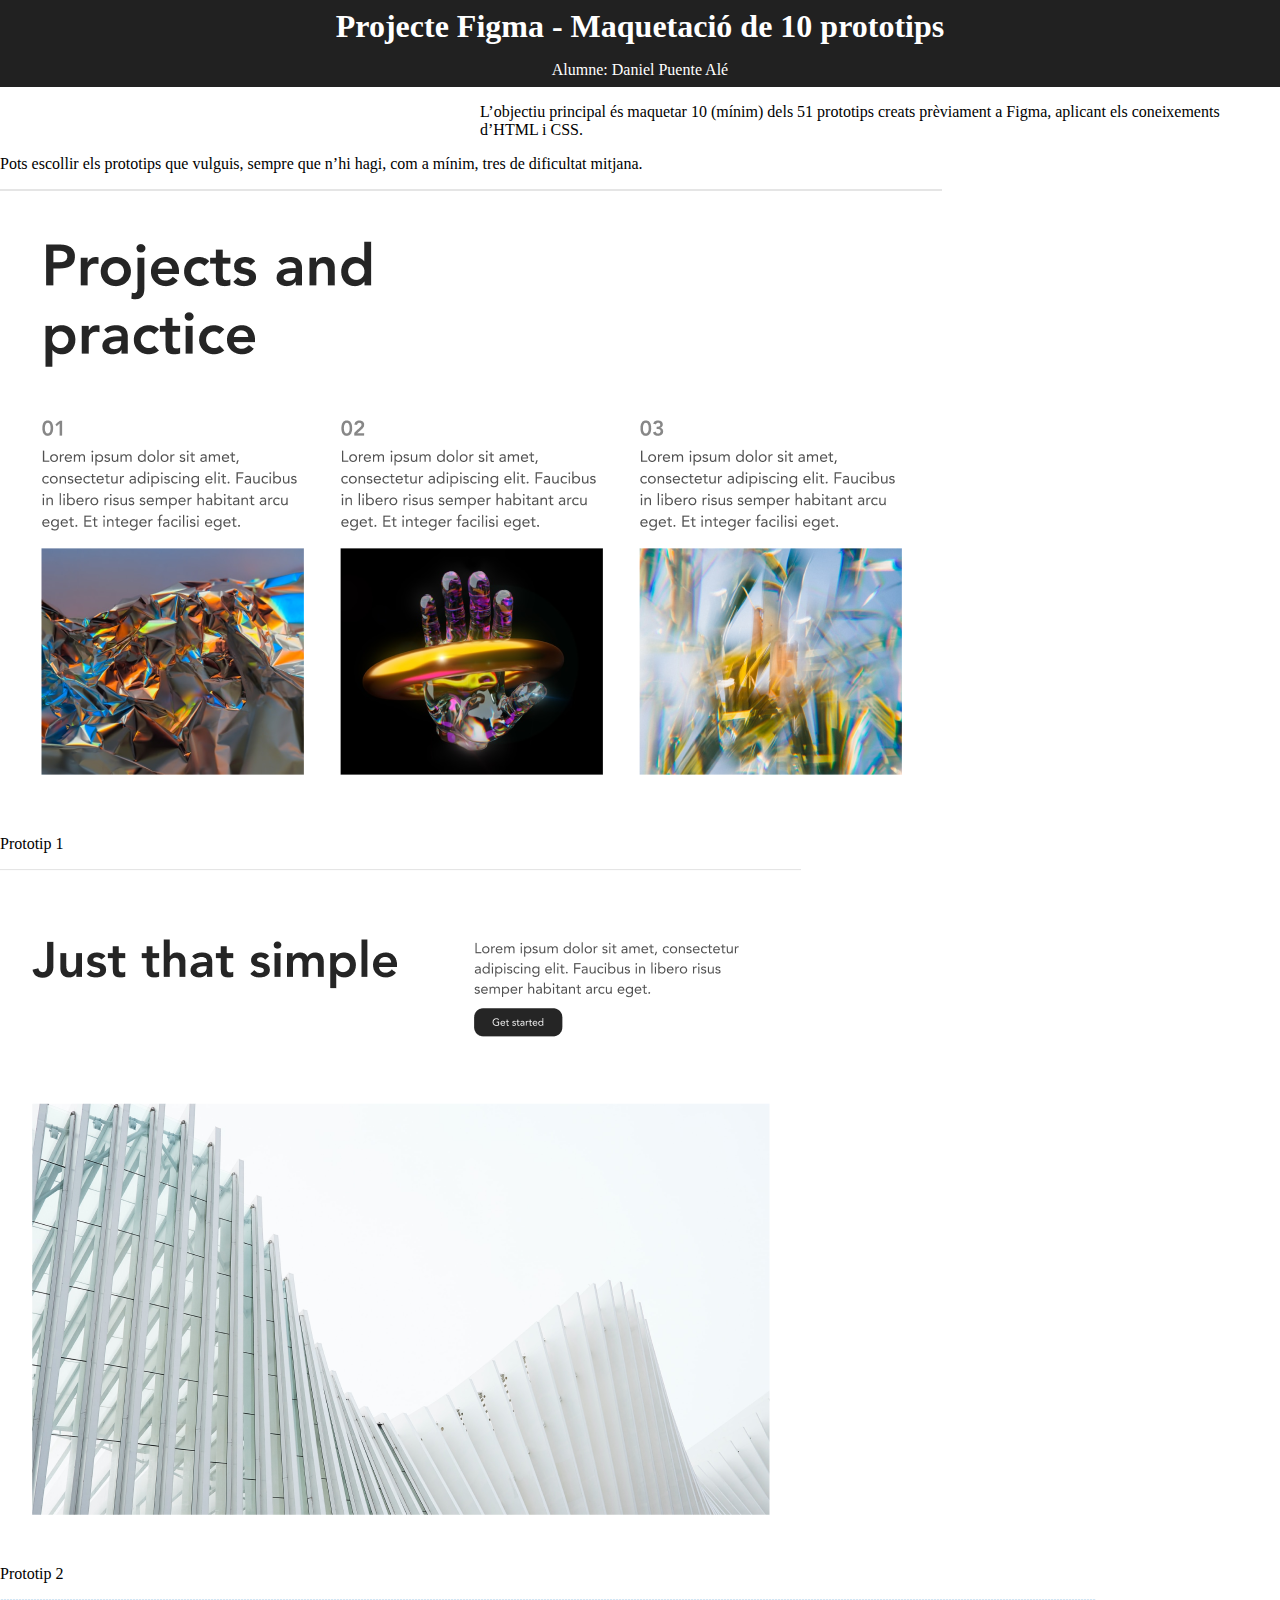
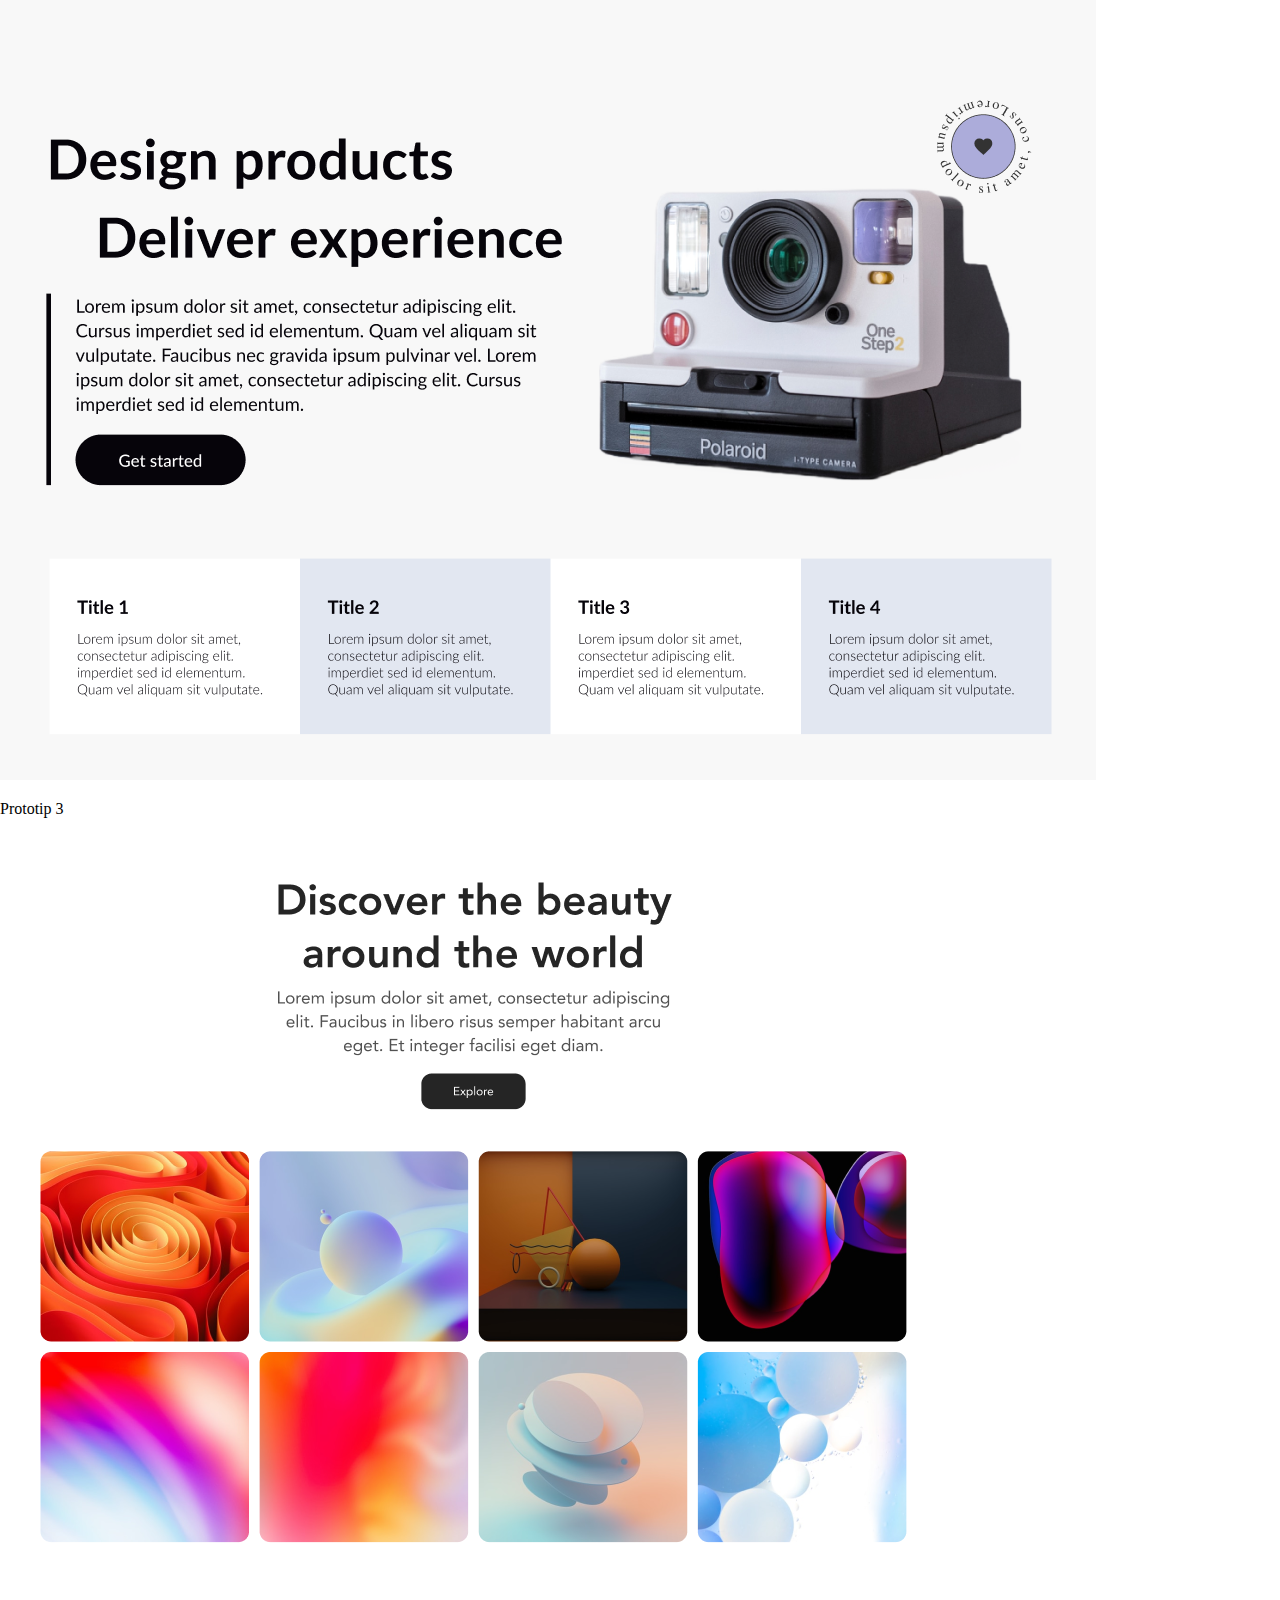
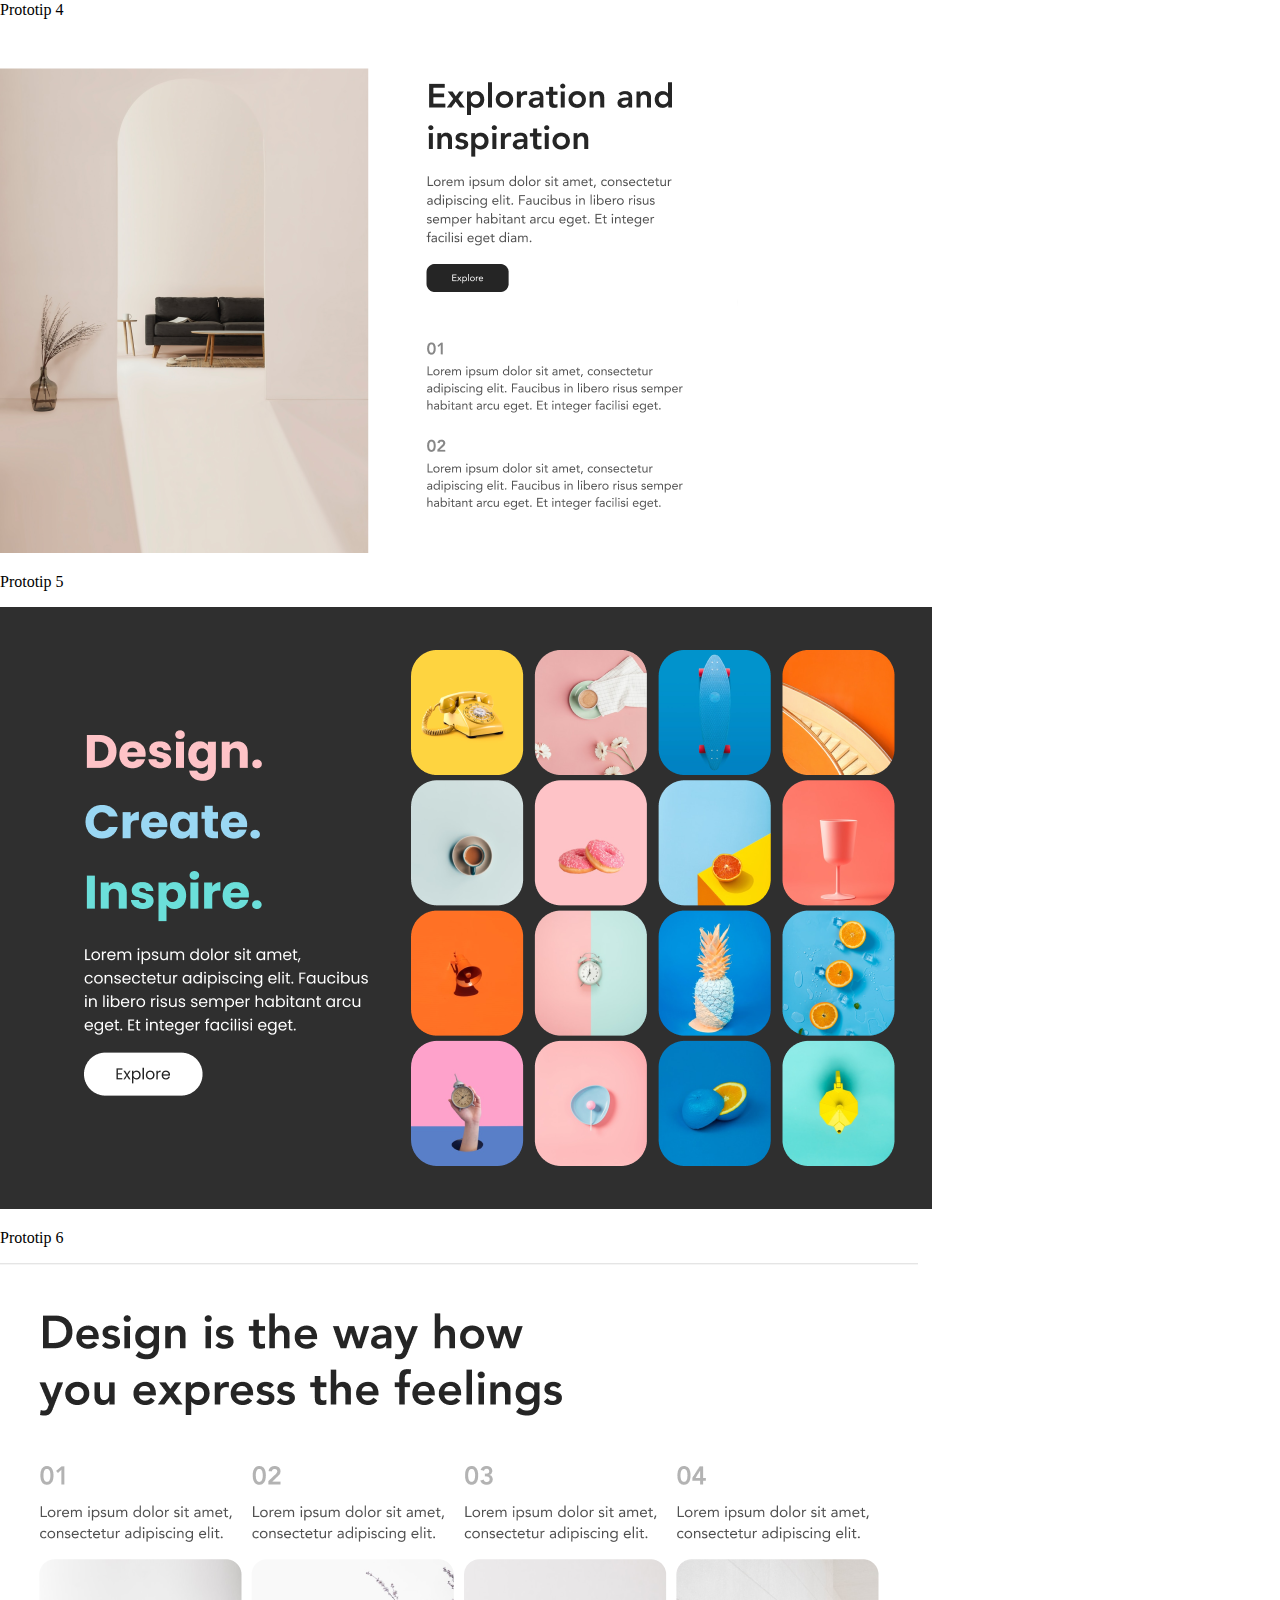
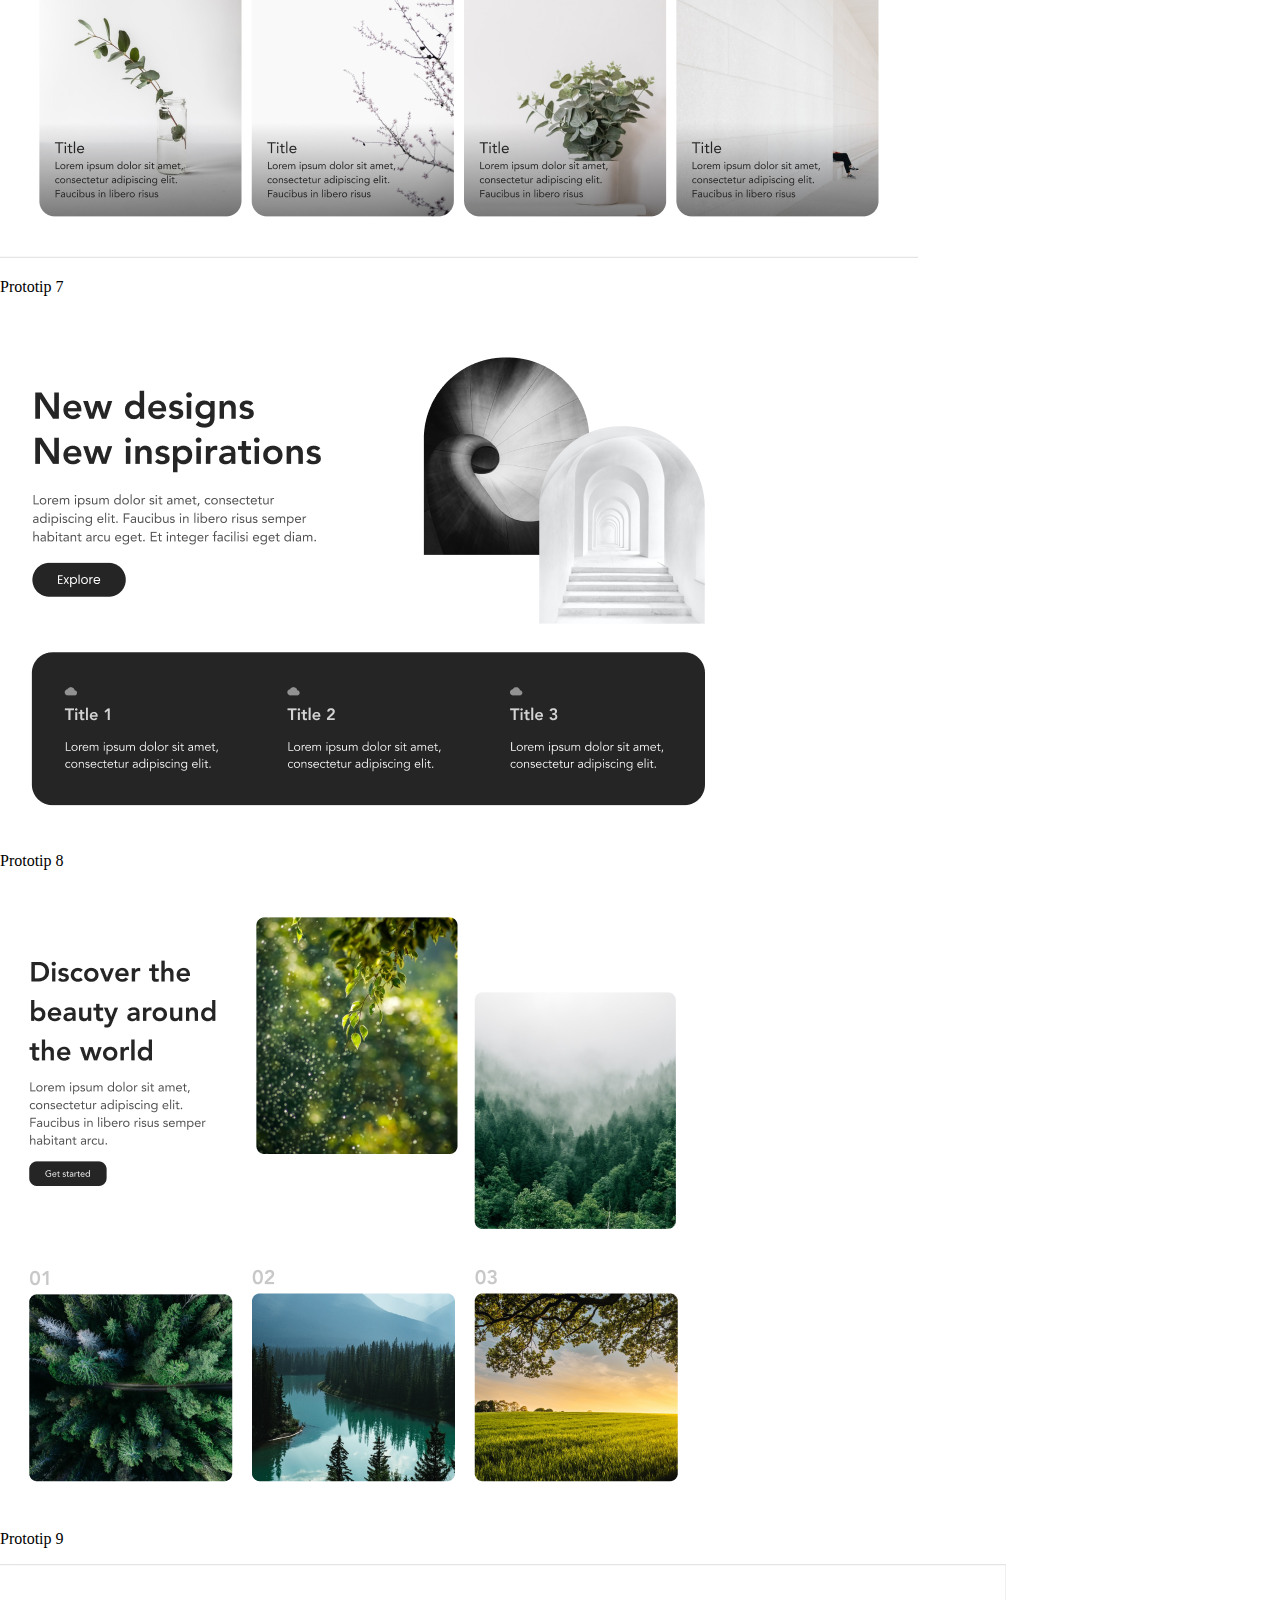
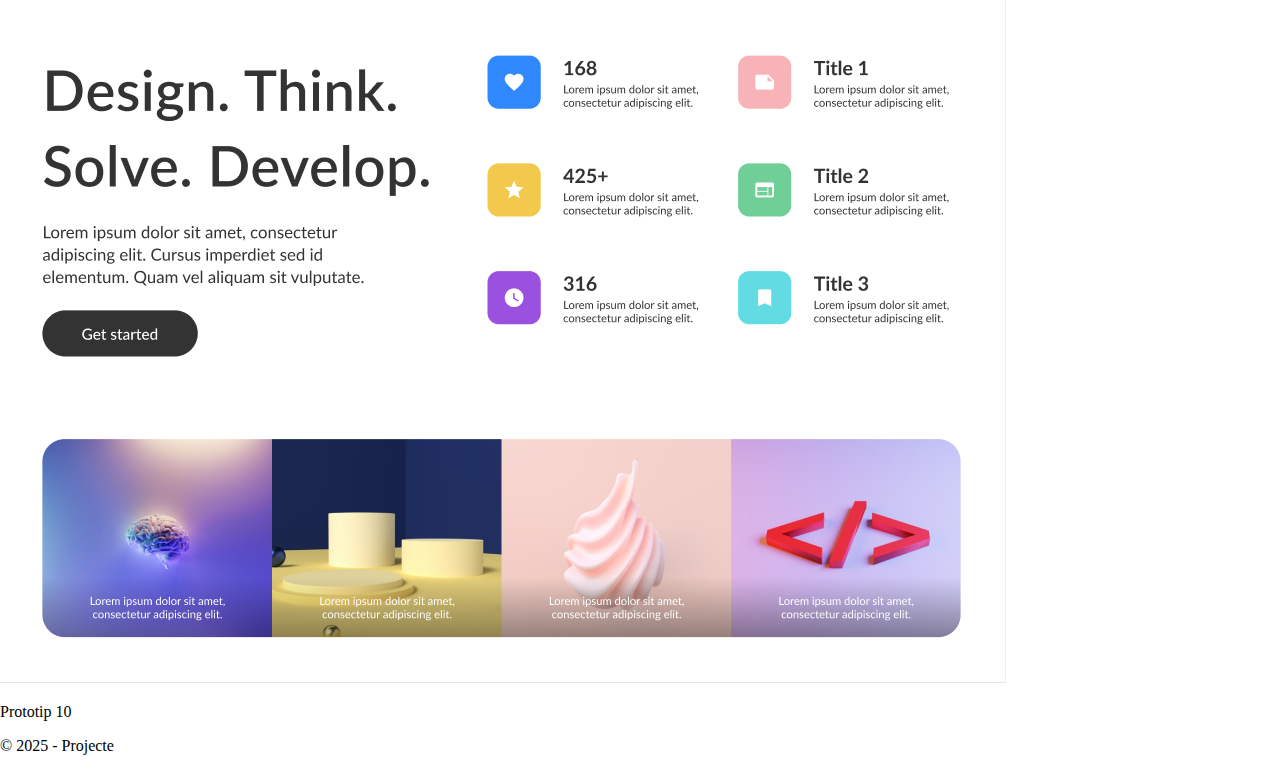
<file: index.html>
<!DOCTYPE html>
<html lang="es">
  <head>
    <meta charset="UTF-8" />
    <meta name="viewport" content="width=device-width, initial-scale=1.0" />
    <title>Projecte - Figma</title>
    <link rel="stylesheet" href="estilos.css" />
  </head>

  <body>
    <header>
      <h1 class="headerh1pcentro">
        Projecte Figma - Maquetació de 10 prototips
      </h1>
      <p class="headerh1pcentro alumno">Alumne: Daniel Puente Alé</p>
    </header>

    <main>
      <p class="mainp">
        L’objectiu principal és maquetar 10 (mínim) dels 51 prototips creats
        prèviament a Figma, aplicant els coneixements d’HTML i CSS.
      </p>

      <p class="mainptexto2">
        Pots escollir els prototips que vulguis, sempre que n’hi hagi, com a
        mínim, tres de dificultat mitjana.
      </p>

      <div class="imagenes">
        <div class="img123">
          <div class="img1">
            <a href="prototips/prototips_1/index.html" target="_blank">
              <img
                class="img"
                src="images/Captura de pantalla 2025-12-09 201107.png"
                alt="Prototip 1"
              />
            </a>
            <p>Prototip 1</p>
          </div>

          <div class="img1">
            <a href="prototips/prototips_2/index.html" target="_blank">
              <img
                class="img"
                src="images/Captura de pantalla 2025-12-09 202604.png"
                alt="Prototip 2"
              />
            </a>
            <p>Prototip 2</p>
          </div>

          <div class="img1">
            <a href="prototips/prototips_3/index.html" target="_blank">
              <img
                class="img"
                src="images/Captura de pantalla 2025-12-11 224634.png"
                alt="Prototip 3"
              />
            </a>
            <p>Prototip 3</p>
          </div>
        </div>

        <div class="img456">
          <div class="img1">
            <a href="prototips/prototips_4/index.html" target="_blank">
              <img class="img" src="images/img4.png" alt="Prototip 4" />
            </a>
            <p>Prototip 4</p>
          </div>

          <div class="img1">
            <a href="prototips/prototips_5/index.html" target="_blank">
              <img class="img" src="images/img5.png" alt="Prototip 5" />
            </a>
            <p>Prototip 5</p>
          </div>

          <div class="img1">
            <a href="prototips/prototips_6/index.html" target="_blank">
              <img class="img" src="images/img6.png" alt="Prototip 6" />
            </a>
            <p>Prototip 6</p>
          </div>
        </div>

        <div class="img123">
          <div class="img1">
            <a href="prototips/prototips_7/index.html" target="_blank">
              <img class="img" src="images/img7.png" alt="Prototip 7" />
            </a>
            <p>Prototip 7</p>
          </div>

          <div class="img1">
            <a href="prototips/prototips_8/index.html" target="_blank">
              <img class="img" src="images/img8.png" alt="Prototip 8" />
            </a>
            <p>Prototip 8</p>
          </div>

          <div class="img1">
            <a href="prototips/prototips_9/index.html" target="_blank">
              <img class="img" src="images/img9.png" alt="Prototip 9" />
            </a>
            <p>Prototip 9</p>
          </div>
        </div>

        <div class="img123">
          <div class="img1">
            <a href="prototips/prototips_10/index.html" target="_blank">
              <img class="img" src="images/img10.png" alt="Prototip 10" />
            </a>
            <p>Prototip 10</p>
          </div>
        </div>
      </div>
    </main>
    <footer>
      <p class="footer">© 2025 - Projecte</p>
    </footer>
  </body>
</html>
</file>
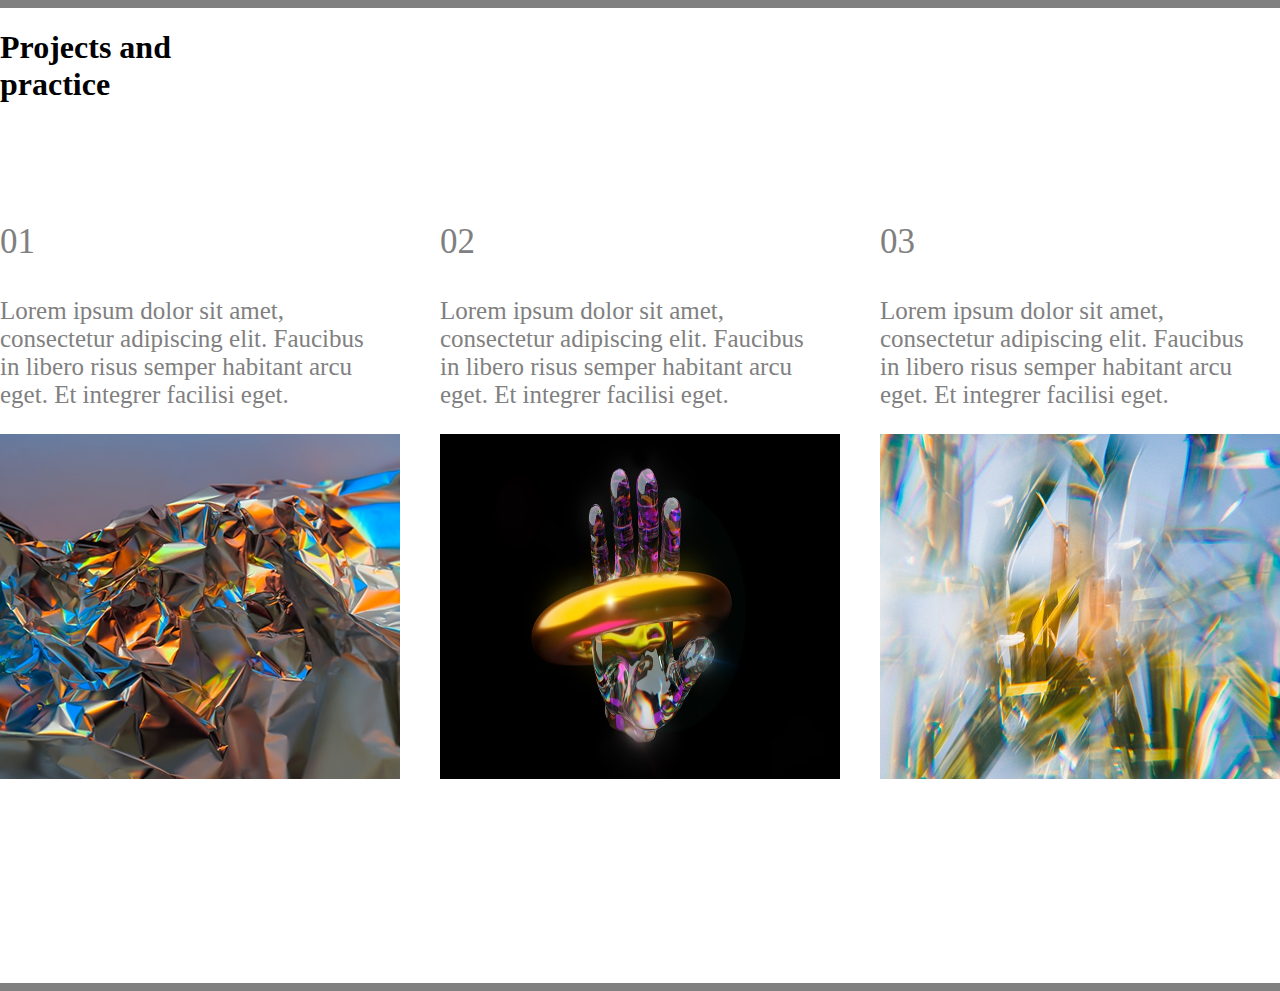
<file: prototips/prototips_1/index.html>
<!DOCTYPE html>
<html lang="en">
  <head>
    <meta charset="UTF-8" />
    <meta name="viewport" content="width=device-width, initial-scale=1.0" />
    <title>Project and practice</title>
    <link rel="stylesheet" href="estilos.css" />
  </head>
  <body>
    <div class="fondo">
      <h1 class="h1">
        Projects and <br />
        practice
      </h1>
      <div class="btw">
        <div>
          <p class="tamañonum">01</p>
          <p class="tamaño">
            Lorem ipsum dolor sit amet,<br />
            consectetur adipiscing elit. Faucibus<br />
            in libero risus semper habitant arcu <br />
            eget. Et integrer facilisi eget.
          </p>

          <img src="images_1/protorips_1.1.png" class="foto1" alt="image" />
        </div>
        <div>
          <p class="tamañonum">02</p>
          <p class="tamaño">
            Lorem ipsum dolor sit amet,<br />
            consectetur adipiscing elit. Faucibus<br />
            in libero risus semper habitant arcu <br />
            eget. Et integrer facilisi eget.
          </p>
          <img src="images_1/prototipos_1.jpg" class="foto2" alt="image2" />
        </div>

        <div>
          <p class="tamañonum">03</p>
          <p class="tamaño">
            Lorem ipsum dolor sit amet,<br />
            consectetur adipiscing elit. Faucibus<br />
            in libero risus semper habitant arcu <br />
            eget. Et integrer facilisi eget.
          </p>
          <img src="images_1/prototips_1.1.1.png" class="foto3" alt="image3" />
    
        </div>
      </div>
    </div>
  </body>
</html>
</file>
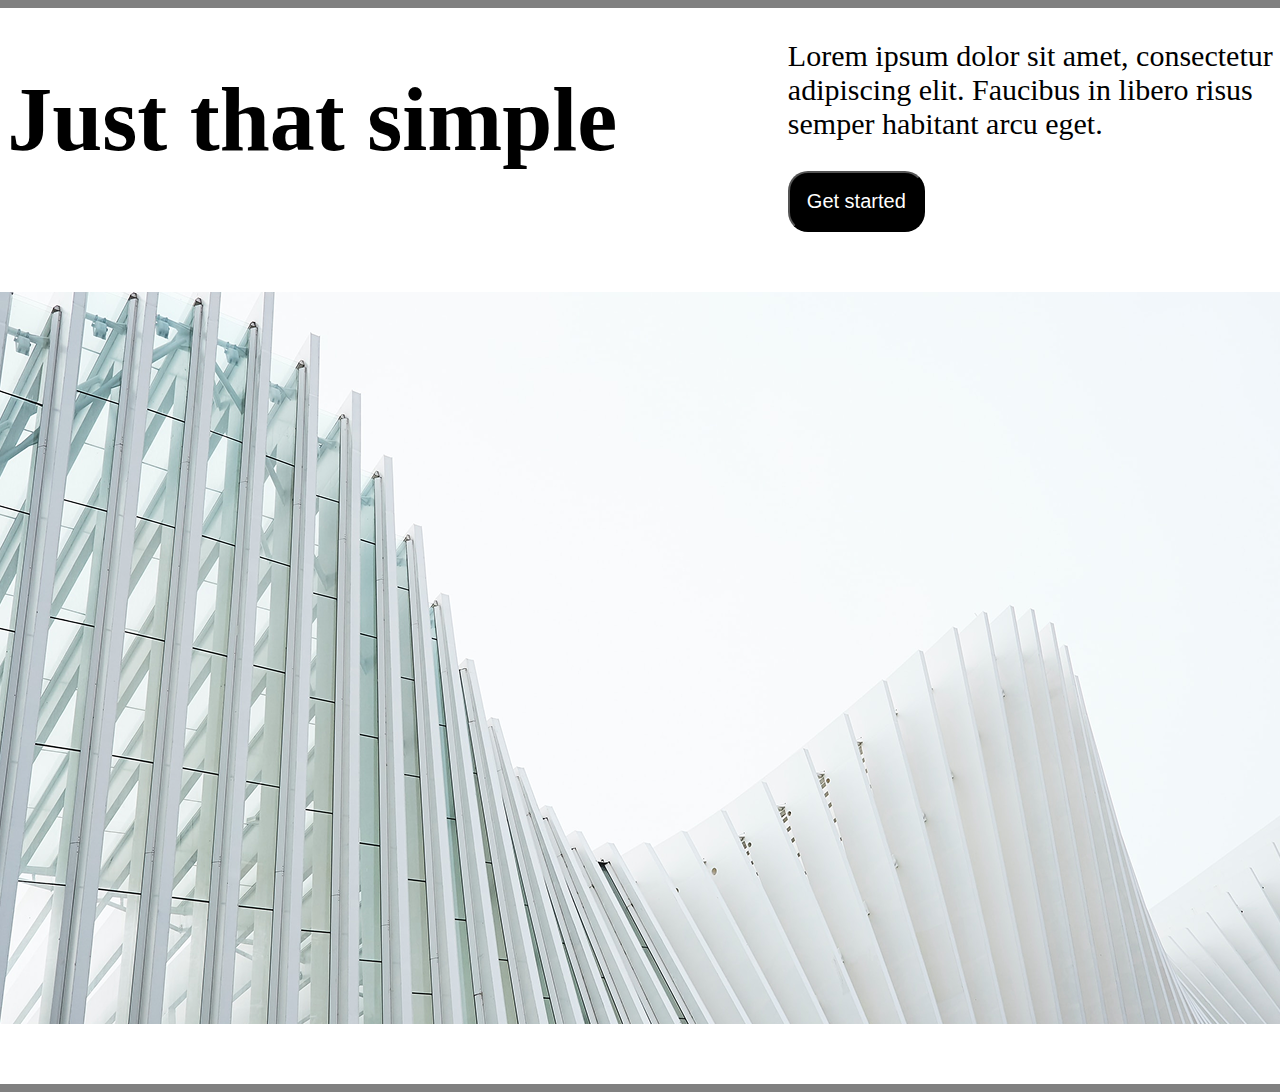
<file: prototips/prototips_2/index.html>
<!DOCTYPE html>
<html lang="es">
  <head>
    <meta charset="UTF-8" />
    <meta name="viewport" content="width=device-width, initial-scale=1.0" />
    <title>Prototipo 2</title>
    <link rel="stylesheet" href="estilos.css" />
  </head>
  <body>
    <div class="fondo">
      <div class="derecha">
        <h1 class="tamaño">Just that simple</h1>
        <div>
          <p>
            Lorem ipsum dolor sit amet, consectetur <br />
            adipiscing elit. Faucibus in libero risus <br />
            semper habitant arcu eget.
          </p>
          <button class="boton">Get started</button>
        </div>
      </div>
      <div class="imagen"><img src="images_2/prototips_2.png" alt="img" /></div>
    </div>
  </body>
</html>
</file>
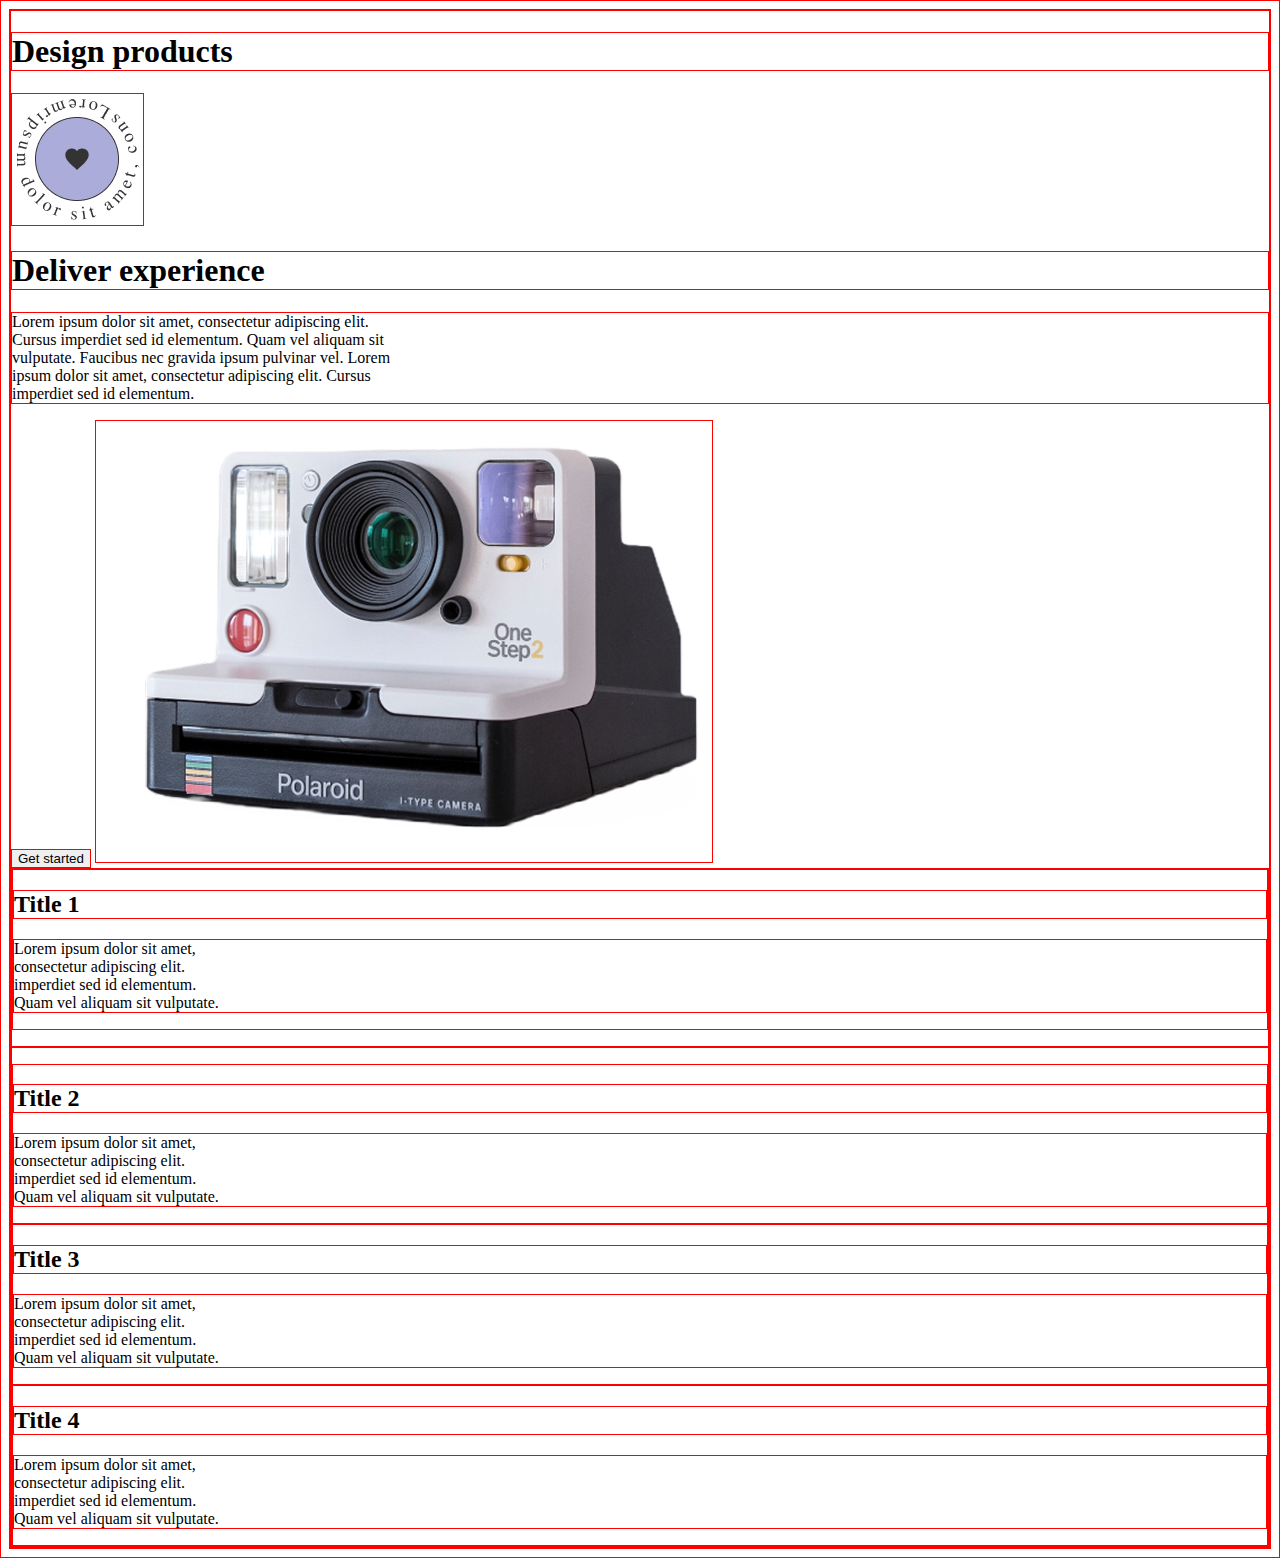
<file: prototips/prototips_3/index.html>
<!DOCTYPE html>
<html lang="en">
  <head>
    <meta charset="UTF-8" />
    <meta name="viewport" content="width=device-width, initial-scale=1.0" />
    <title>Prototipo 3</title>
    <link rel="stylesheet" href="estilos.css" />
  </head>
  <body>
    <div class="fondo">
      <h1 class="primertitulo">Design products</h1>
      <img src="images_3/font circle.png" alt="imagen2" class="imagen2">
      <h1 class="segundotitulo">Deliver experience</h1>
      <p class="primerap">
        Lorem ipsum dolor sit amet, consectetur adipiscing elit.<br />
        Cursus imperdiet sed id elementum. Quam vel aliquam sit <br />vulputate.
        Faucibus nec gravida ipsum pulvinar vel. Lorem <br />ipsum dolor sit
        amet, consectetur adipiscing elit. Cursus<br />
        imperdiet sed id elementum.
      </p>
      <button class="boton">Get started</button>
      <img src="images_3/hero image.png" alt="img1" class="imagen" />
      
      <div class="title">
        <div class="p1">
        <h2>Title 1</h2>
        <p>
          Lorem ipsum dolor sit amet,<br> consectetur adipiscing elit.<br> imperdiet sed
          id elementum.<br> Quam vel aliquam sit vulputate.
          </div>
        </p>
        <div class="p2">
        <h2>Title 2</h2>
        <p>
          Lorem ipsum dolor sit amet,<br> consectetur adipiscing elit.<br> imperdiet sed
          id elementum.<br> Quam vel aliquam sit vulputate.
          </div>
       <div class="p3">
        <h2>Title 3</h2>
        <p>
          Lorem ipsum dolor sit amet,<br> consectetur adipiscing elit.<br> imperdiet sed
          id elementum.<br> Quam vel aliquam sit vulputate.
          </div>
      <div class="p4">
        <h2>Title 4</h2>
        <p>
          Lorem ipsum dolor sit amet,<br> consectetur adipiscing elit.<br> imperdiet sed
          id elementum.<br> Quam vel aliquam sit vulputate.
          </div>
      </div>
    </div>
  </body>
</html>
</file>
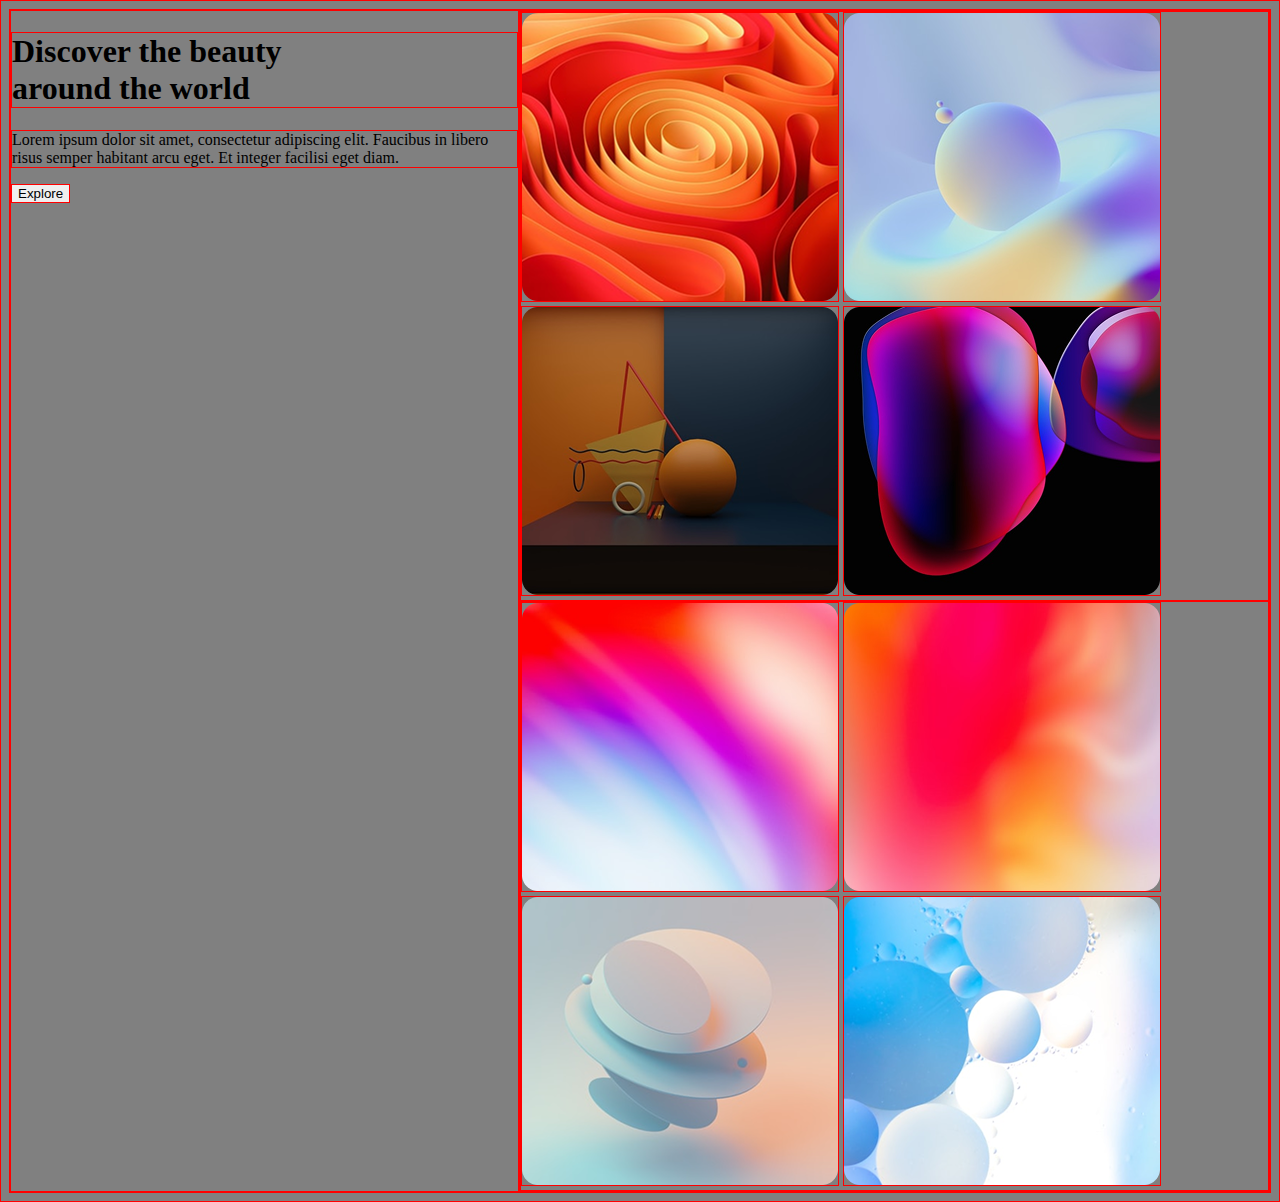
<file: prototips/prototips_4/index.html>
<!DOCTYPE html>
<html lang="es">
  <head>
    <meta charset="UTF-8" />
    <meta name="viewport" content="width=device-width, initial-scale=1.0" />
    <title>Prototipo 4</title>
    <link rel="stylesheet" href="estilos.css" />
    <style>
      @import url("https://fonts.cdnfonts.com/css/avenir");
    </style>
  </head>

  <body class="body">
    <div class="contenido">
      <h1 class="titulo">Discover the beauty<br />around the world</h1>

      <p class="texto">
        Lorem ipsum dolor sit amet, consectetur adipiscing elit. Faucibus in
        libero risus semper habitant arcu eget. Et integer facilisi eget diam.
      </p>

      <button class="boton">Explore</button>
    </div>

    <div class="galeria">
      <div class="fila">
        <img class="imagen" src="images_4/img1.png" alt="img1" />
        <img class="imagen" src="images_4/img2.png" alt="img2" />
        <img class="imagen" src="images_4/img3.png" alt="img3" />
        <img class="imagen" src="images_4/img4.png" alt="img4" />
      </div>

      <div class="fila">
        <img class="imagen" src="images_4/img5.png" alt="img5" />
        <img class="imagen" src="images_4/img6.png" alt="img6" />
        <img class="imagen" src="images_4/img7.png" alt="img7" />
        <img class="imagen" src="images_4/img8.png" alt="img8" />
      </div>
    </div>
  </body>
</html>
</file>
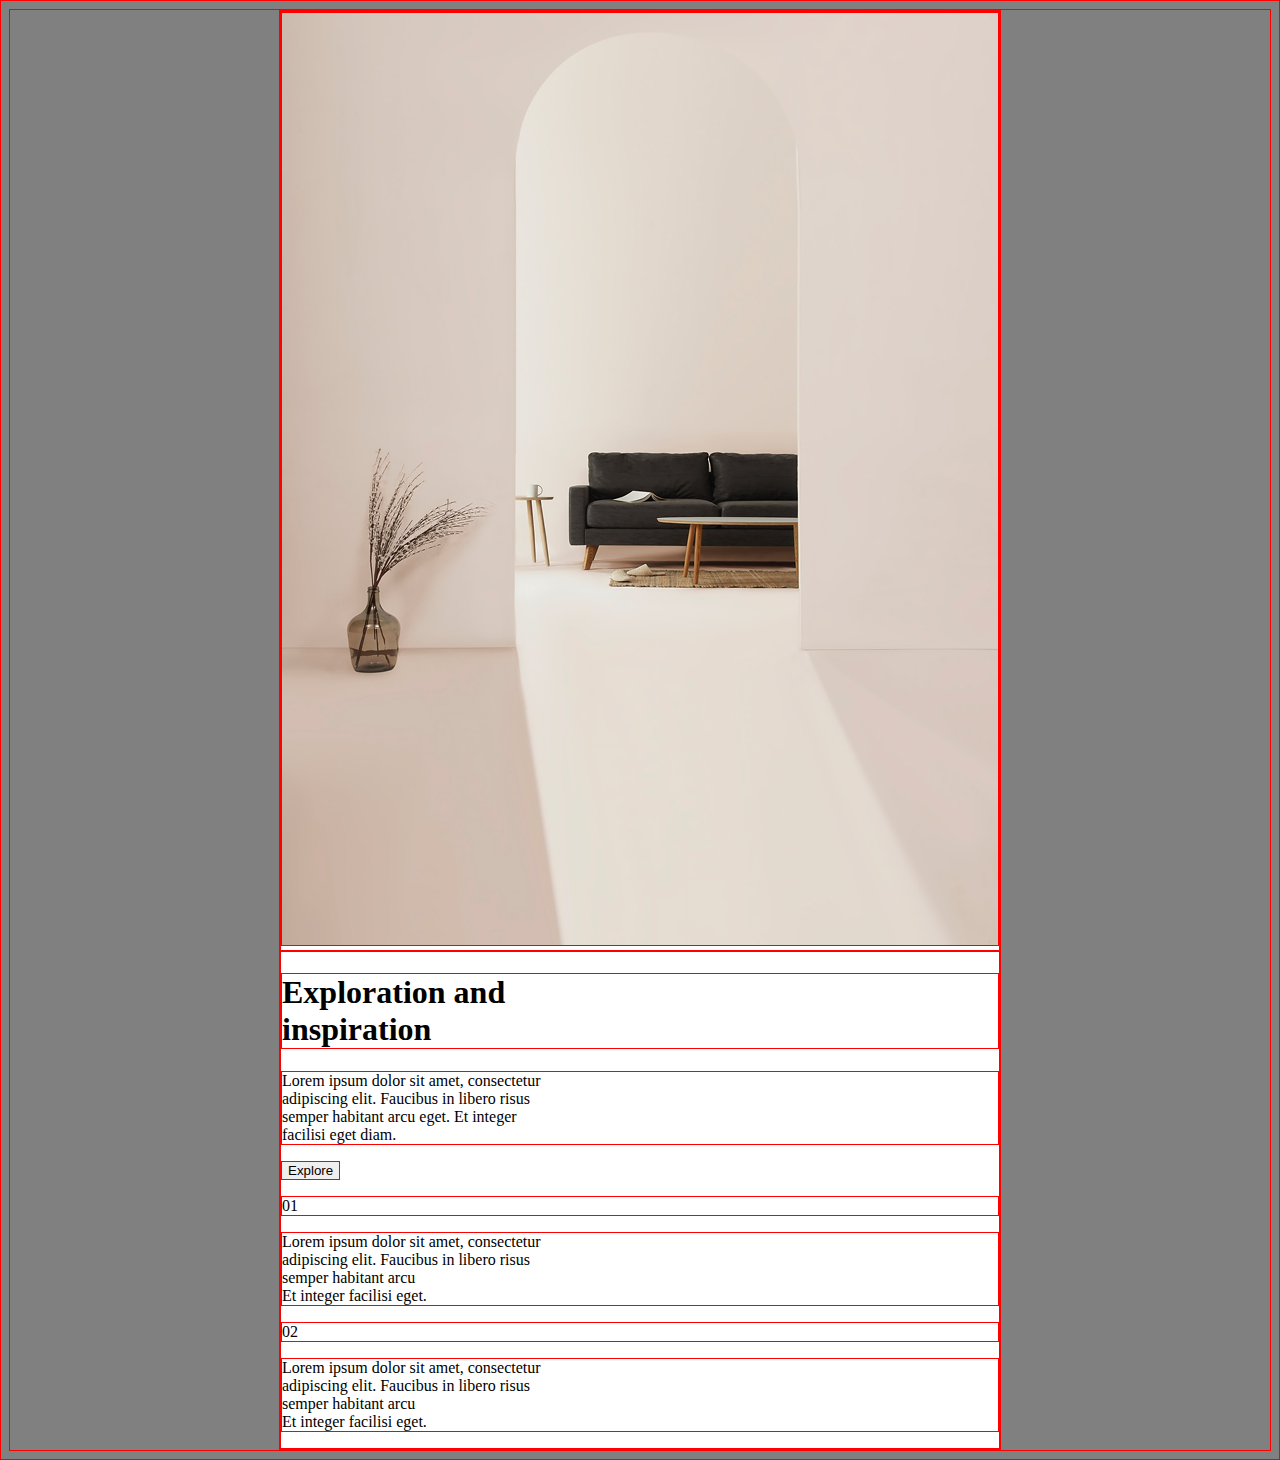
<file: prototips/prototips_5/index.html>
<!DOCTYPE html>
<html lang="es">
  <head>
    <meta charset="UTF-8" />
    <meta name="viewport" content="width=device-width, initial-scale=1.0" />
    <title>Prototipo 5</title>
    <link rel="stylesheet" href="estilos.css" />
    <link href="https://fonts.cdnfonts.com/css/avenir" rel="estilos.css" />
  </head>
  <body>
    <div class="fondo flex">
      <div class="imagen">
        <img src="images_5/Image.png" alt="img5" />
      </div>
      <div class="texto">
        <h1 class="h1">Exploration and <br />inspiration</h1>
        <p class="p1">
          Lorem ipsum dolor sit amet, consectetur <br />
          adipiscing elit. Faucibus in libero risus <br />
          semper habitant arcu eget. Et integer <br />
          facilisi eget diam.
        </p>
        <button class="boton">Explore</button>
        <p class="p1">01</p>
        <p class="p1">
          Lorem ipsum dolor sit amet, consectetur <br />
          adipiscing elit. Faucibus in libero risus <br />semper habitant arcu <br>
          Et integer facilisi eget.
        </p>
        <p class="p1">02</p>
        <p class="p1">
          Lorem ipsum dolor sit amet, consectetur <br />
          adipiscing elit. Faucibus in libero risus <br />semper habitant arcu <br>
          Et integer facilisi eget.
        </p>
      </div>
    </div>
  </body>
</html>
</file>
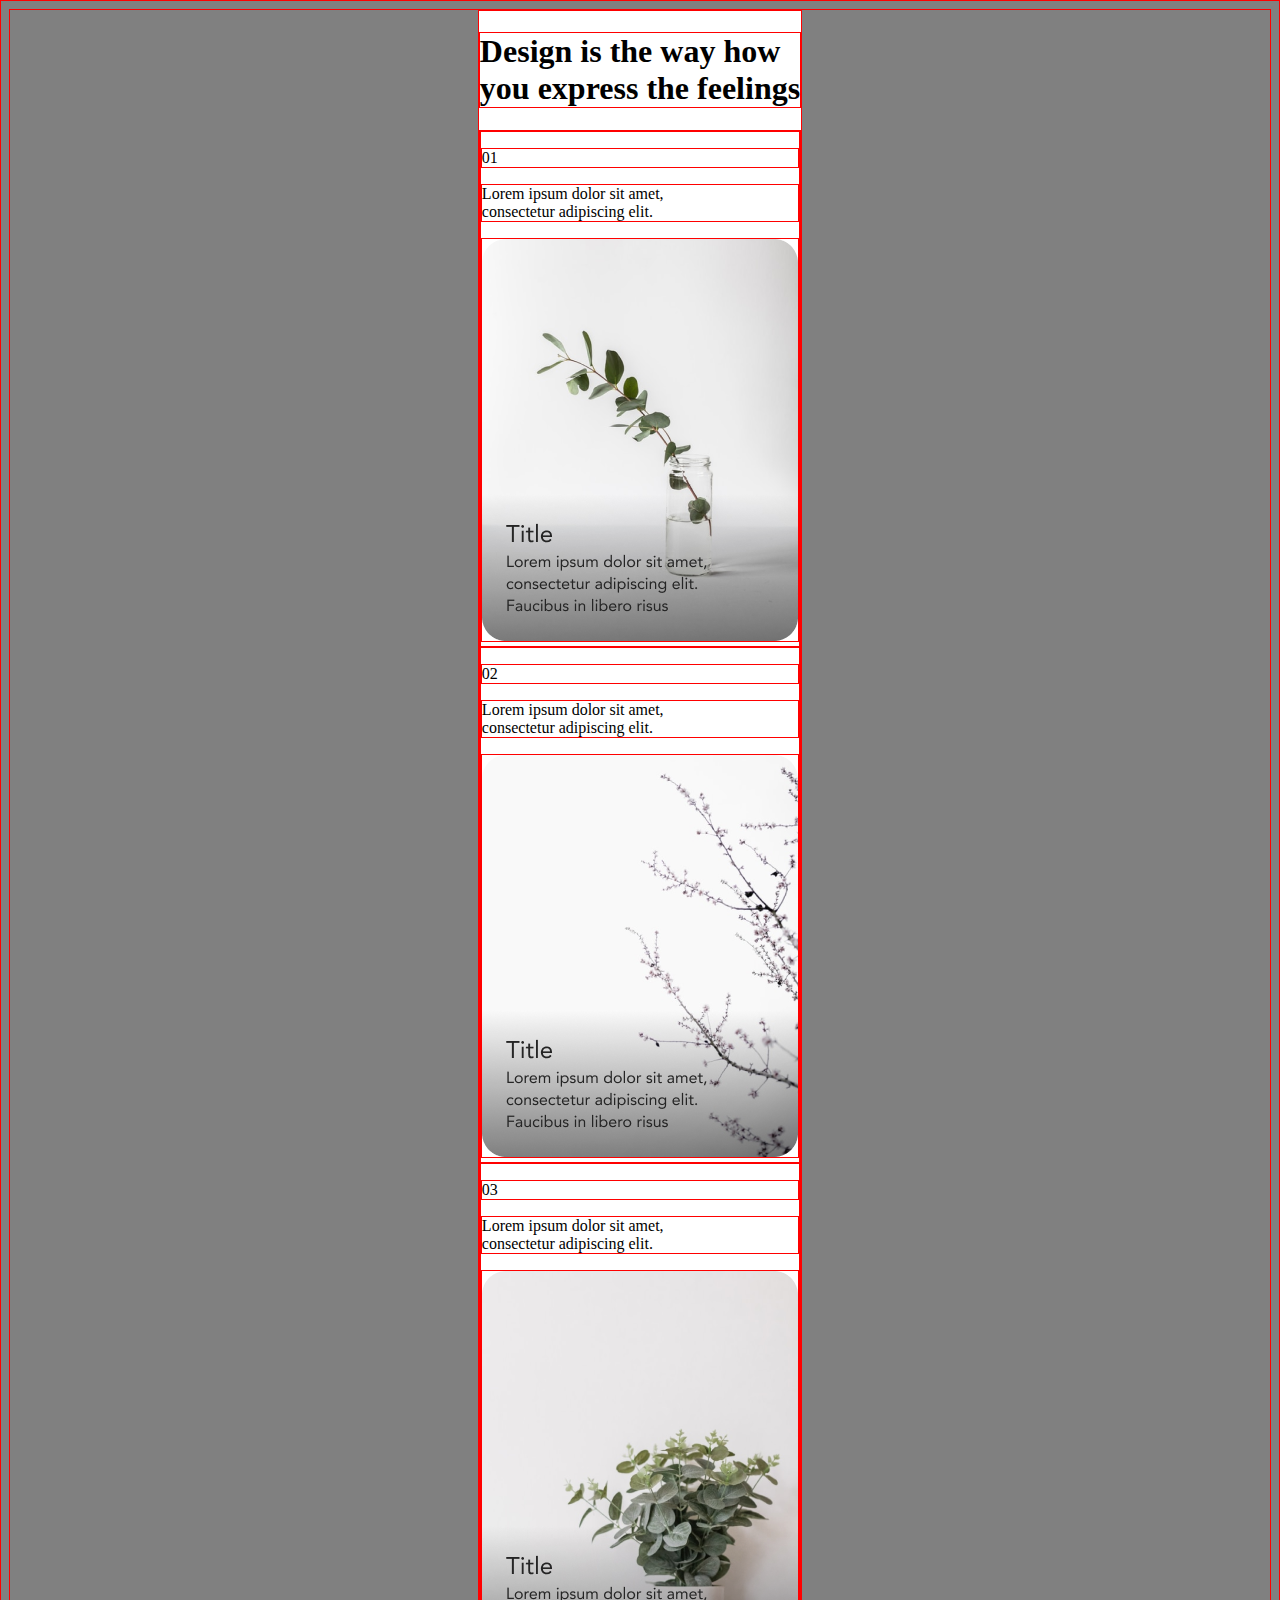
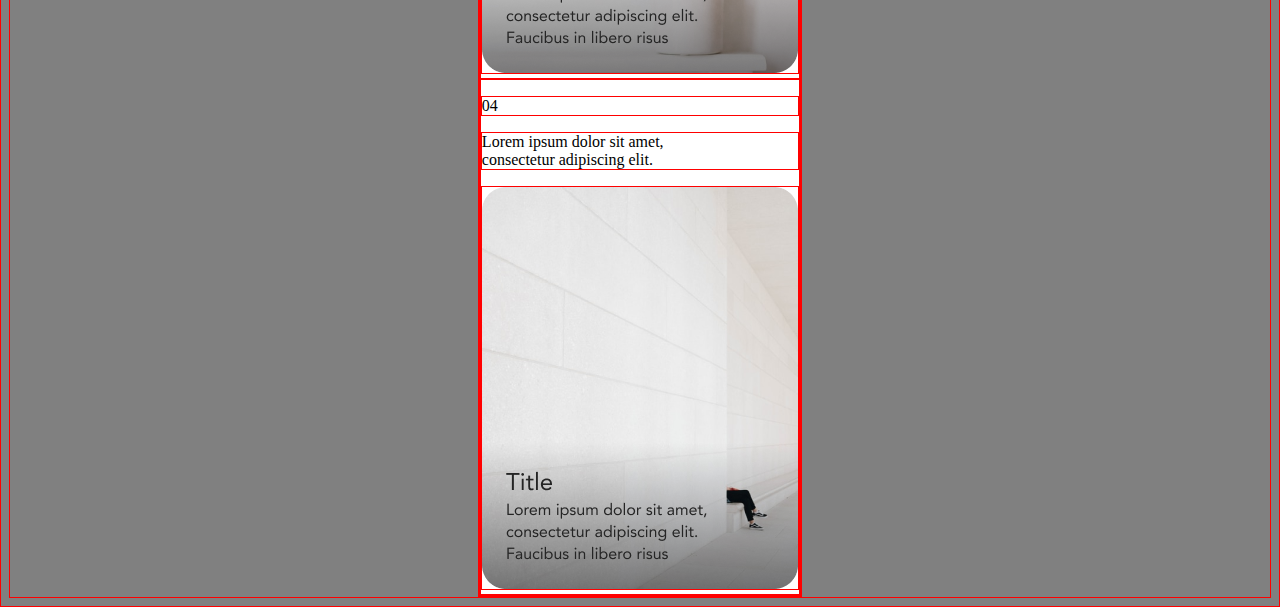
<file: prototips/prototips_7/index.html>
<!DOCTYPE html>
<html lang="es">
  <head>
    <meta charset="UTF-8" />
    <meta name="viewport" content="width=device-width, initial-scale=1.0" />
    <title>Prototipo 7</title>
    <link rel="stylesheet" href="estilos.css" />
    <style>
      @import url("https://fonts.cdnfonts.com/css/avenir");
    </style>
  </head>
  <body>
    <div class="fondo">
      <h1 class="h1">
        Design is the way how <br />
        you express the feelings
      </h1>
      <div class="flex">
        <div>
          <p class="colornum">01</p>
          <p class="colorp">
            Lorem ipsum dolor sit amet, <br />
            consectetur adipiscing elit.
          </p>
          <img src="images/img4 (4).png" alt="img1" class="img" />
        </div>
        <div>
          <p class="colornum">02</p>
          <p class="colorp">
            Lorem ipsum dolor sit amet, <br />
            consectetur adipiscing elit.
          </p>
          <img src="images/img4 (3).png" alt="img2" class="img" />
        </div>
        <div>
          <p class="colornum">03</p>
          <p class="colorp">
            Lorem ipsum dolor sit amet, <br />
            consectetur adipiscing elit.
          </p>
          <img src="images/img4 (2).png" alt="img3" class="img" />
        </div>
        <div>
          <p class="colornum">04</p>
          <p class="colorp">
            Lorem ipsum dolor sit amet, <br />
            consectetur adipiscing elit.
          </p>
          <img src="images/img4 (1).png" alt="img4" class="img" />
        </div>
      </div>
    </div>
  </body>
</html>
</file>
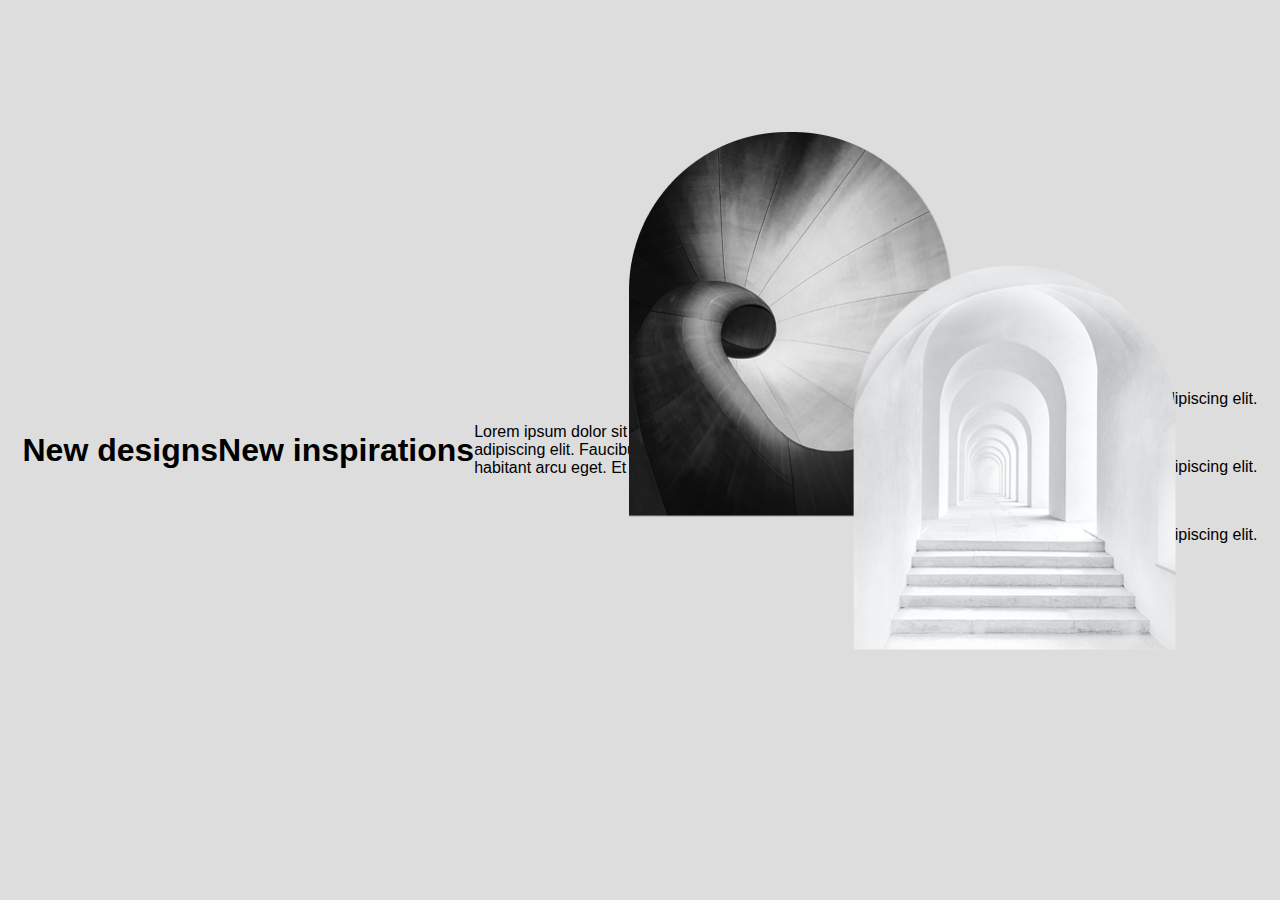
<file: prototips/prototips_8/index.html>
<!DOCTYPE html>
<html lang="en">
  <head>
    <meta charset="UTF-8" />
    <meta name="viewport" content="width=device-width, initial-scale=1.0" />
    <title>Prototipo 8</title>
    <link rel="stylesheet" href="estilos.css" />
  </head>
  <body>
    <img src="images/Images.png" alt="img" class="imagen">
    <h1>New designs</h1>
    <h1>New inspirations</h1>
    <p>
      Lorem ipsum dolor sit amet, consectetur <br />
      adipiscing elit. Faucibus in libero risus semper <br />
      habitant arcu eget. Et integer facilisi eget diam.
    </p>
    <button>Explore</button>
    <div>
      <p>Title 1</p>
      <p>Lorem ipsum dolor sit amet, consectetur adipiscing elit.</p>
      <p>Title 2</p>
      <p>Lorem ipsum dolor sit amet, consectetur adipiscing elit.</p>
      <p>Title 3</p>
      <p>Lorem ipsum dolor sit amet, consectetur adipiscing elit.</p>
    </div>
  </body>
</html>
</file>
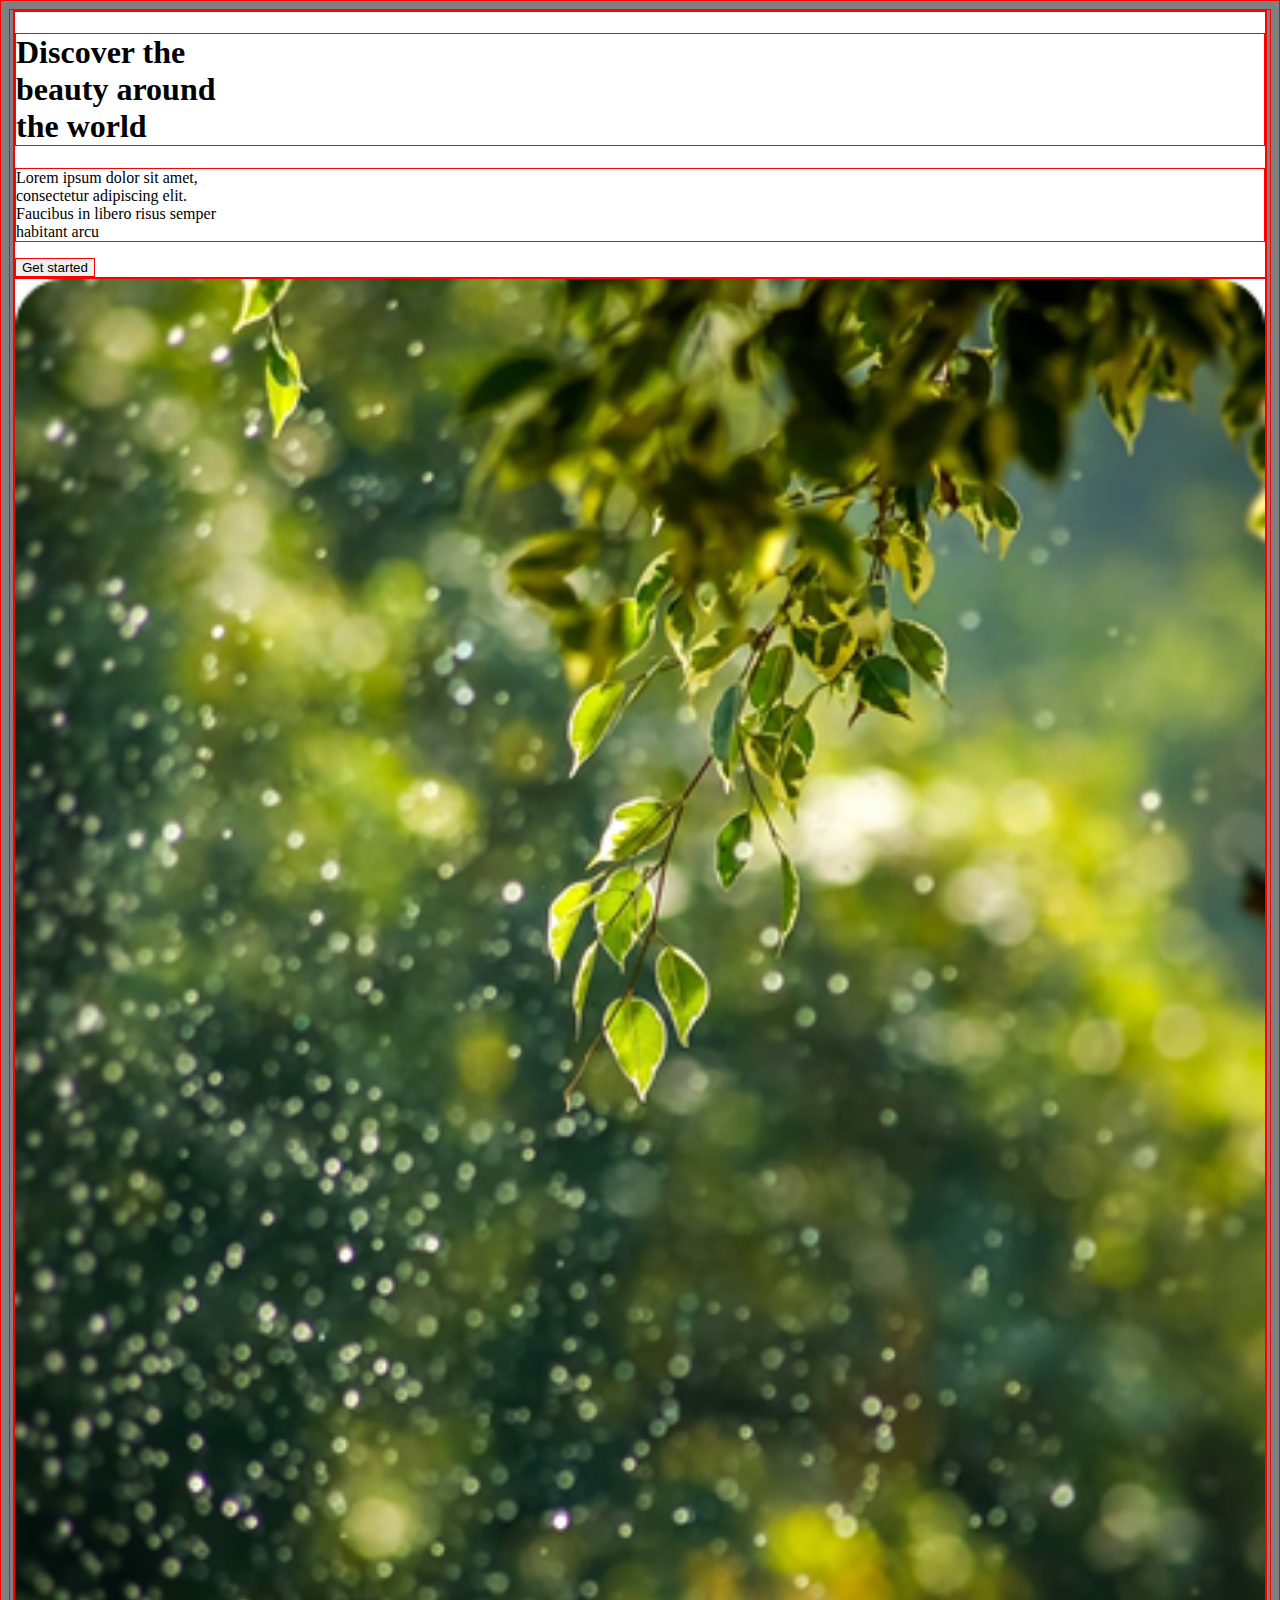
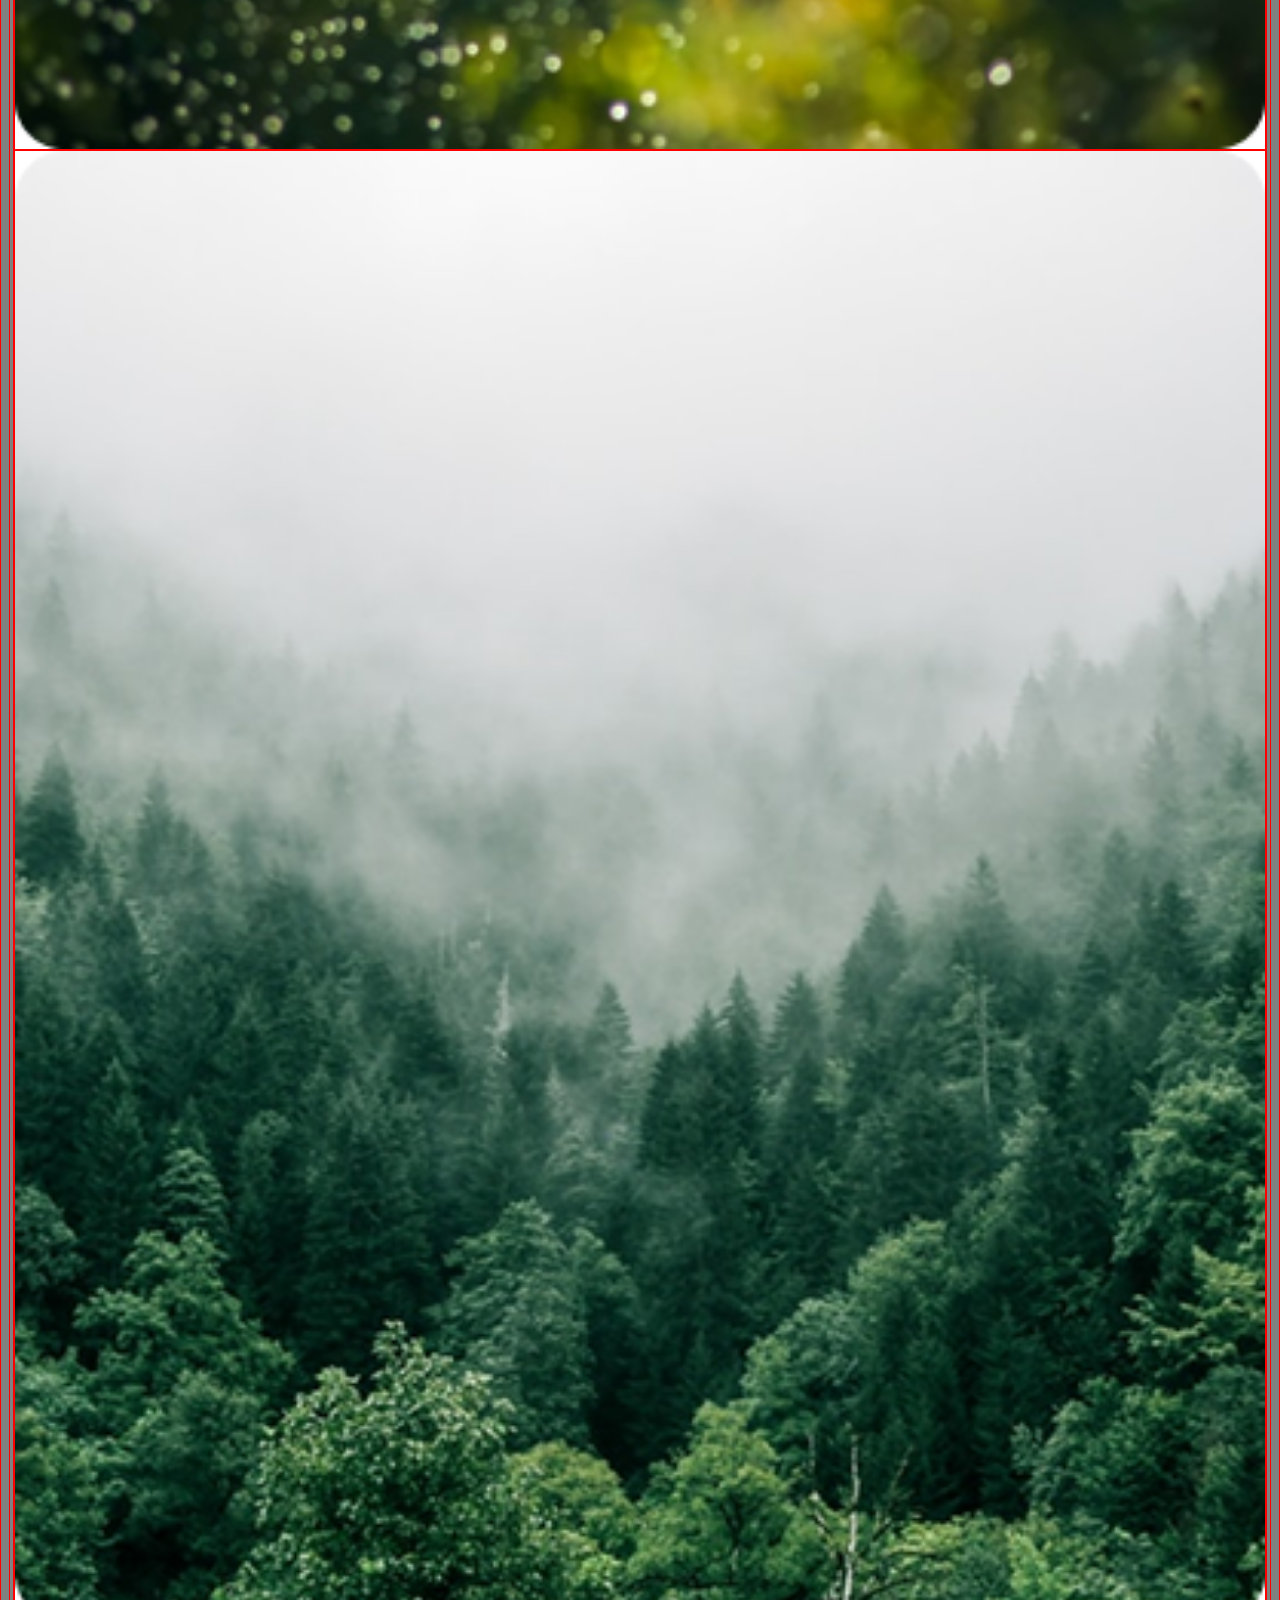
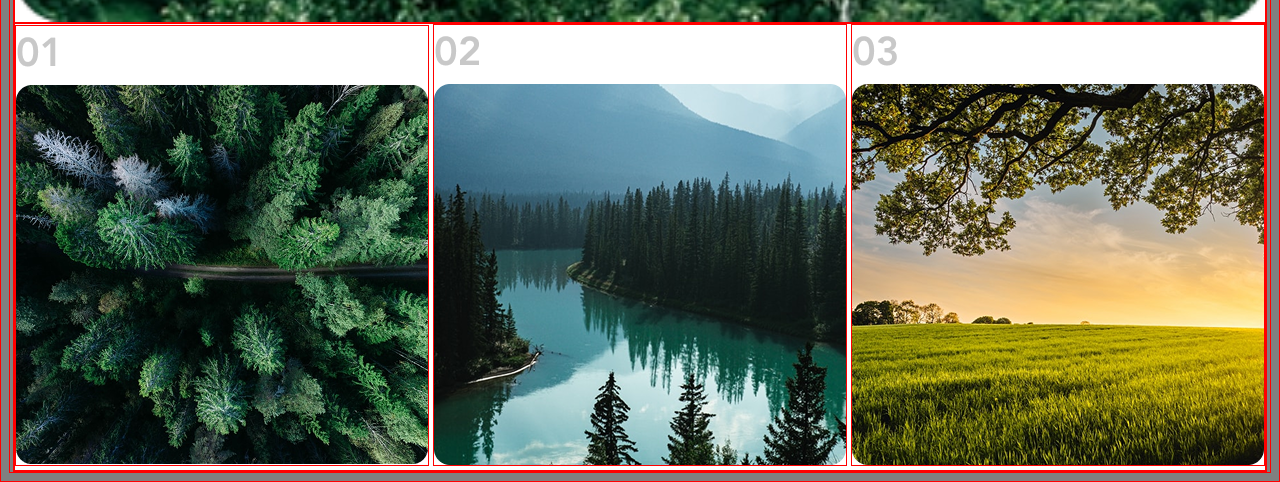
<file: prototips/prototips_9/index.html>
<!DOCTYPE html>
<html lang="es">
  <head>
    <meta charset="UTF-8" />
    <meta name="viewport" content="width=device-width, initial-scale=1.0" />
    <title>Prototipo 9</title>
    <link rel="stylesheet" href="estilos.css" />
  </head>

  <body>
    <div class="fondo">
      <div class="div1">
        <h1 class="titulo">
          Discover the <br />
          beauty around <br />
          the world
        </h1>

        <p class="texto">
          Lorem ipsum dolor sit amet,<br />
          consectetur adipiscing elit.<br />
          Faucibus in libero risus semper<br />
          habitant arcu
        </p>

        <button class="boton">Get started</button>
      </div>

      <img src="images/imagen1.png" alt="Imagen 1" class="imagen1" />
      <img src="images/imagen2.png" alt="Imagen 2" class="imagen2" />

      <div class="imagen345">
        <img src="images/imagen3.png" alt="Imagen 3" />
        <img src="images/imagen4.png" alt="Imagen 4" />
        <img src="images/imagen5.png" alt="Imagen 5" />
      </div>
    </div>
  </body>
</html>
</file>
<file: estilos.css>
body {
  margin: 0;
  padding: 0;
}

.headerh1pcentro {
  display: flex;
  justify-content: center;
  margin: 0;
  padding: 0;
  padding: 8px;
}

header {
  background-color: #212121;
  color: white;
  margin: 0;
  padding: 0;
}

.mainp {
  display: flex;
  margin-left: 480px;
}
</file>
<file: prototips/prototips_1/estilos.css>
body {
  background-color: grey;
  display: flex;
  justify-content: center;
}
.h1 {
  width: 531px;
  height: 208px;
  margin-bottom: -250px;
  margin-left: 200px;
}
.btw {
  display: flex;
  justify-content: space-between;
  margin: 200px;
  gap: 40px;
}

.foto1 {
  width: 400px;
  height: 345px;
}

.foto2 {
  width: 400px;
  height: 345px;
}

.foto3 {
  width: 400px;
  height: 345px;
}

.fondo {
  background-color: white;
  display: flex;
  justify-content: center;
  flex-direction: column;
}

.tamaño {
  font-size: 25px;
  color: grey;
}

.tamañonum {
  font-size: 35px;
  color: grey;
}
</file>
<file: prototips/prototips_2/estilos.css>
body {
  background-color: grey;
  display: flex;
  justify-content: center;
}

.fondo {
  background-color: white;
  display: flex;
  justify-content: center;
  flex-direction: column;
}

.derecha {
  display: flex;
  justify-content: space-around;
  gap: 123px;
  align-items: flex-end;
  margin-left: 50px;
  margin-right: 50px;
  font-size: 30px;
}

.imagen {
  display: flex;
  justify-content: center;
  margin-left: 50px;
  margin-right: 50px;
  margin-top: 60px;
  margin-bottom: 60px;
}
.tamaño {
  font-size: 90px;
}

.boton {
  border-radius: 20px;
  background-color: rgb(0, 0, 0);
  padding: 17px;
  color: white;
  display: flex;
  font-size: 20px;
  margin: 0px;
}
</file>
<file: prototips/prototips_3/estilos.css>
* {
  border: red solid 1px;
}
.colorboton {
  background-color: black;
  color: white;
  border-radius: 50px;
  padding: 10px;
  margin: 10px;
}
.centro {
  display: flex;
  flex-direction: column;
}

.textoh1 {
  display: flex;
  justify-content: center;
}

.textop {
  display: flex;
  justify-content: center;
}

.textob {
  display: flex;
  justify-content: center;
  align-items: center;
  padding: 10px;
}

.columna {
  display: flex;
  flex-direction: column;
  align-items: center;
}
</file>
<file: prototips/prototips_4/estilos.css>
body {
  background-color: grey;
  display: flex;
  justify-content: center;
}

.fondo {
  background-color: white;
  display: flex;
  justify-content: center;
  flex-direction: column;
}
* {
  border: red solid 1px;
}
</file>
<file: prototips/prototips_5/estilos.css>
body {
  background-color: grey;
  display: flex;
  justify-content: center;
}

.fondo {
  background-color: white;
  display: flex;
  justify-content: center;
  flex-direction: column;
}
* {
  border: red solid 1px;
}
</file>
<file: prototips/prototips_7/estilos.css>
body {
  background-color: grey;
  display: flex;
  justify-content: center;
}

.fondo {
  background-color: white;
  display: flex;
  justify-content: center;
  flex-direction: column;
}
* {
  border: red solid 1px;
}
</file>
<file: prototips/prototips_8/estilos.css>
body {
  margin: 0;
  background: #ddd;
  display: flex;
  justify-content: center;
  align-items: center;
  height: 100vh;
  font-family: "Avenir", sans-serif;
}

.pagina {
  width: 1440px;
  height: 1024px;
  background: white;
  position: relative;
  padding: 40px;
  box-sizing: border-box;
}

.imagen {
  position: absolute;
  top: 40px;
  right: 40px;
  width: 547px;
  height: 518px;
  margin-top: 92px;
  margin-right: 64px;
}

h1,
p,
button {
  max-width: 400px;
}

.h1 {
  font-size: 53px;
  margin-top: 144px;
}
.h11 {
  font-size: 53px;
}

.letrap {
  font-size: 18px;
  margin-bottom: 20px;
  color: #515151;
}

.boton {
  background-color: #252525;
  border-radius: 30px;
  color: white;
  border: none;
  padding: 15px 33px;
  font-size: 16px;
  cursor: pointer;
  margin-top: 40px;
}

.bloque {
  margin-top: 120px;
  background: #252525;
  border-radius: 25px;
  padding: 60px 80px;
  display: flex;
  justify-content: space-between;
  gap: 30px;
  font-size: 30px;
}

.item {
  color: white;
  max-width: 300px;
}

.item h3 {
  margin: 0 0 12px;
  font-size: 25px;
}

.item p {
  margin: 0;
  font-size: 20px;
  line-height: 1.5;
  color: #cfcfcf;
}
</file>
<file: prototips/prototips_9/estilos.css>
body {
  background-color: grey;
  display: flex;
  justify-content: center;
}

.fondo {
  background-color: white;
  display: flex;
  justify-content: center;
  flex-direction: column;
}
* {
  border: red solid 1px;
}
</file>
